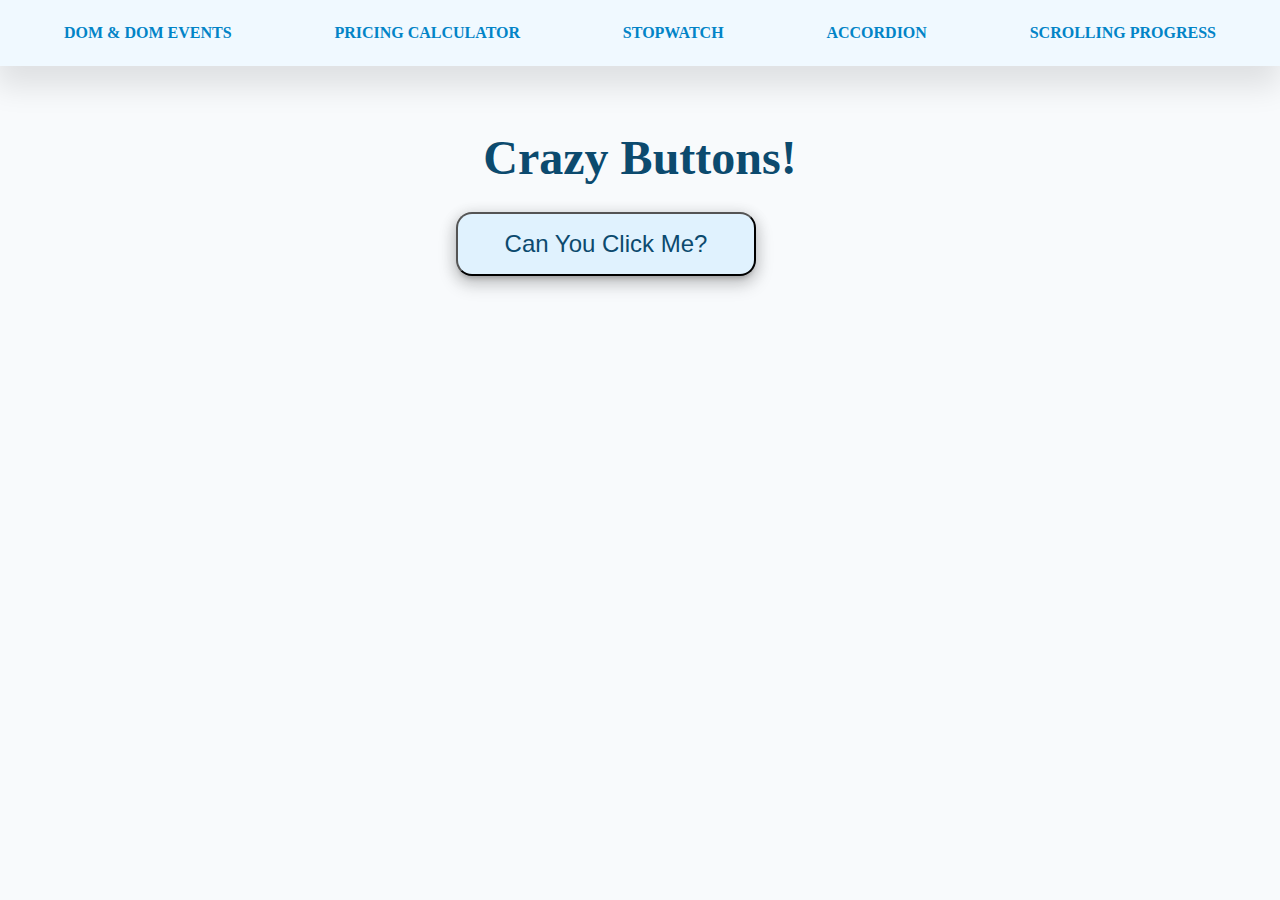
<file: crazy-buttons/index.html>
<!DOCTYPE html>
<html lang="en">
  <head>
    <meta charset="UTF-8" />
    <meta http-equiv="X-UA-Compatible" content="IE=edge" />
    <meta name="viewport" content="width=device-width, initial-scale=1.0" />
    <link rel="stylesheet" href="./styles.css" />
    <title>Crazy Buttons | HTML + CSS + JS</title>
  </head>
  <body>
    <!-- Main Navigation -->
    <header>
      <nav class="nav nav_main">
        <ul>
          <li>
            <a href='/dom'>DOM & DOM Events</a>
          </li>
          <li>
            <a href='/pricing-calculator'>Pricing Calculator</a>
          </li>
          <li><a href='/stopwatch'>Stopwatch</a></li>
          <li><a href='/accordion'>Accordion</a></li>
          <li><a href='/scrolling-progress'>Scrolling Progress</a></li>
        </ul>
      </nav>
    </header>

    <!-- * MAIN CONTENT * -->
    <main class="container">
      <h1>Crazy Buttons!</h1>

      <section>
        <button type="button" class="btn crazy-button">
          Can You Click Me?
        </button>
      </section>
    </main>

    <!-- * JAVASCRIPT * -->
    <script src="./js/crazy-buttons.js"></script>
  </body>
</html>
</file>
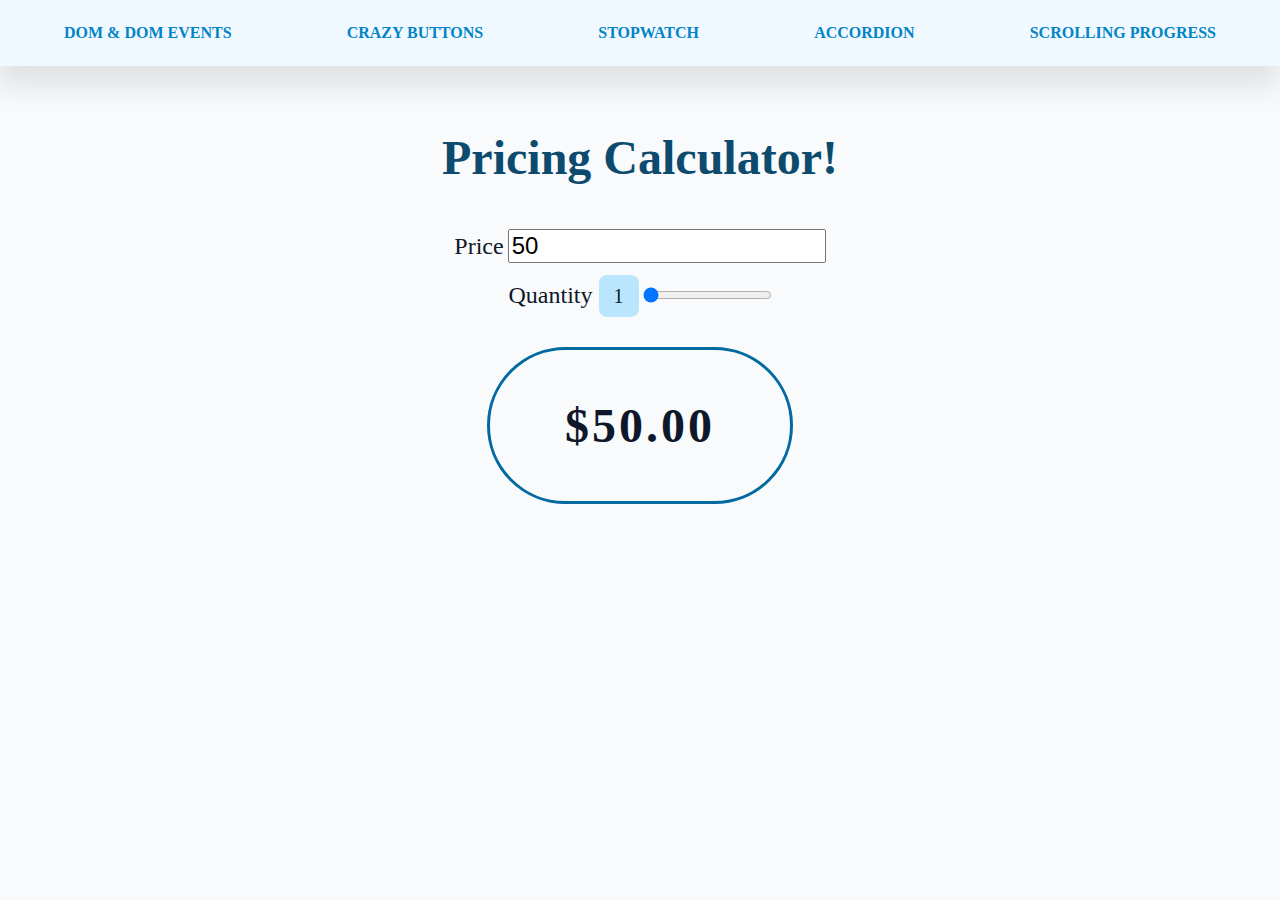
<file: pricing-calculator/index.html>
<!DOCTYPE html>
<html lang="en">
  <head>
    <meta charset="UTF-8" />
    <meta http-equiv="X-UA-Compatible" content="IE=edge" />
    <meta name="viewport" content="width=device-width, initial-scale=1.0" />
    <link rel="stylesheet" href="./styles.css" />
    <title>Pricing Calculator | HTML + CSS + JS</title>
  </head>
  <body>
    <!-- Main Navigation -->
    <header>
      <nav class="nav nav_main">
        <ul>
          <li>
            <a href='/dom'>DOM & DOM Events</a>
          </li>
          <li><a href='/crazy-buttons'>Crazy Buttons</a></li>
          <li><a href='/stopwatch'>Stopwatch</a></li>
          <li><a href='/accordion'>Accordion</a></li>
          <li><a href='/scrolling-progress'>Scrolling Progress</a></li>
        </ul>
      </nav>
    </header>

    <!-- * MAIN CONTENT * -->
    <main class="container">
      <h1>Pricing Calculator!</h1>

      <!-- User Input Form -->
      <form class="pricing-form">
        <!-- Price -->
        <div>
          <label for="price">Price</label>
          <input type="number" name="price" id="price" value="50" min="0" />
        </div>

        <!-- Quantity -->
        <div>
          <label for="quantity"
            >Quantity <span class="quantity-label"></span
          ></label>
          <input
            type="range"
            name="quantity"
            id="quantity"
            value="1"
            min="1"
            max="25"
            step="1"
          />
        </div>
      </form>

      <!-- Data Display -->
      <section class="data-display"><p class="total-price"></p></section>
    </main>

    <!-- * JAVASCRIPT * -->
    <script src="./js/pricing-calculator.js"></script>
  </body>
</html>
</file>
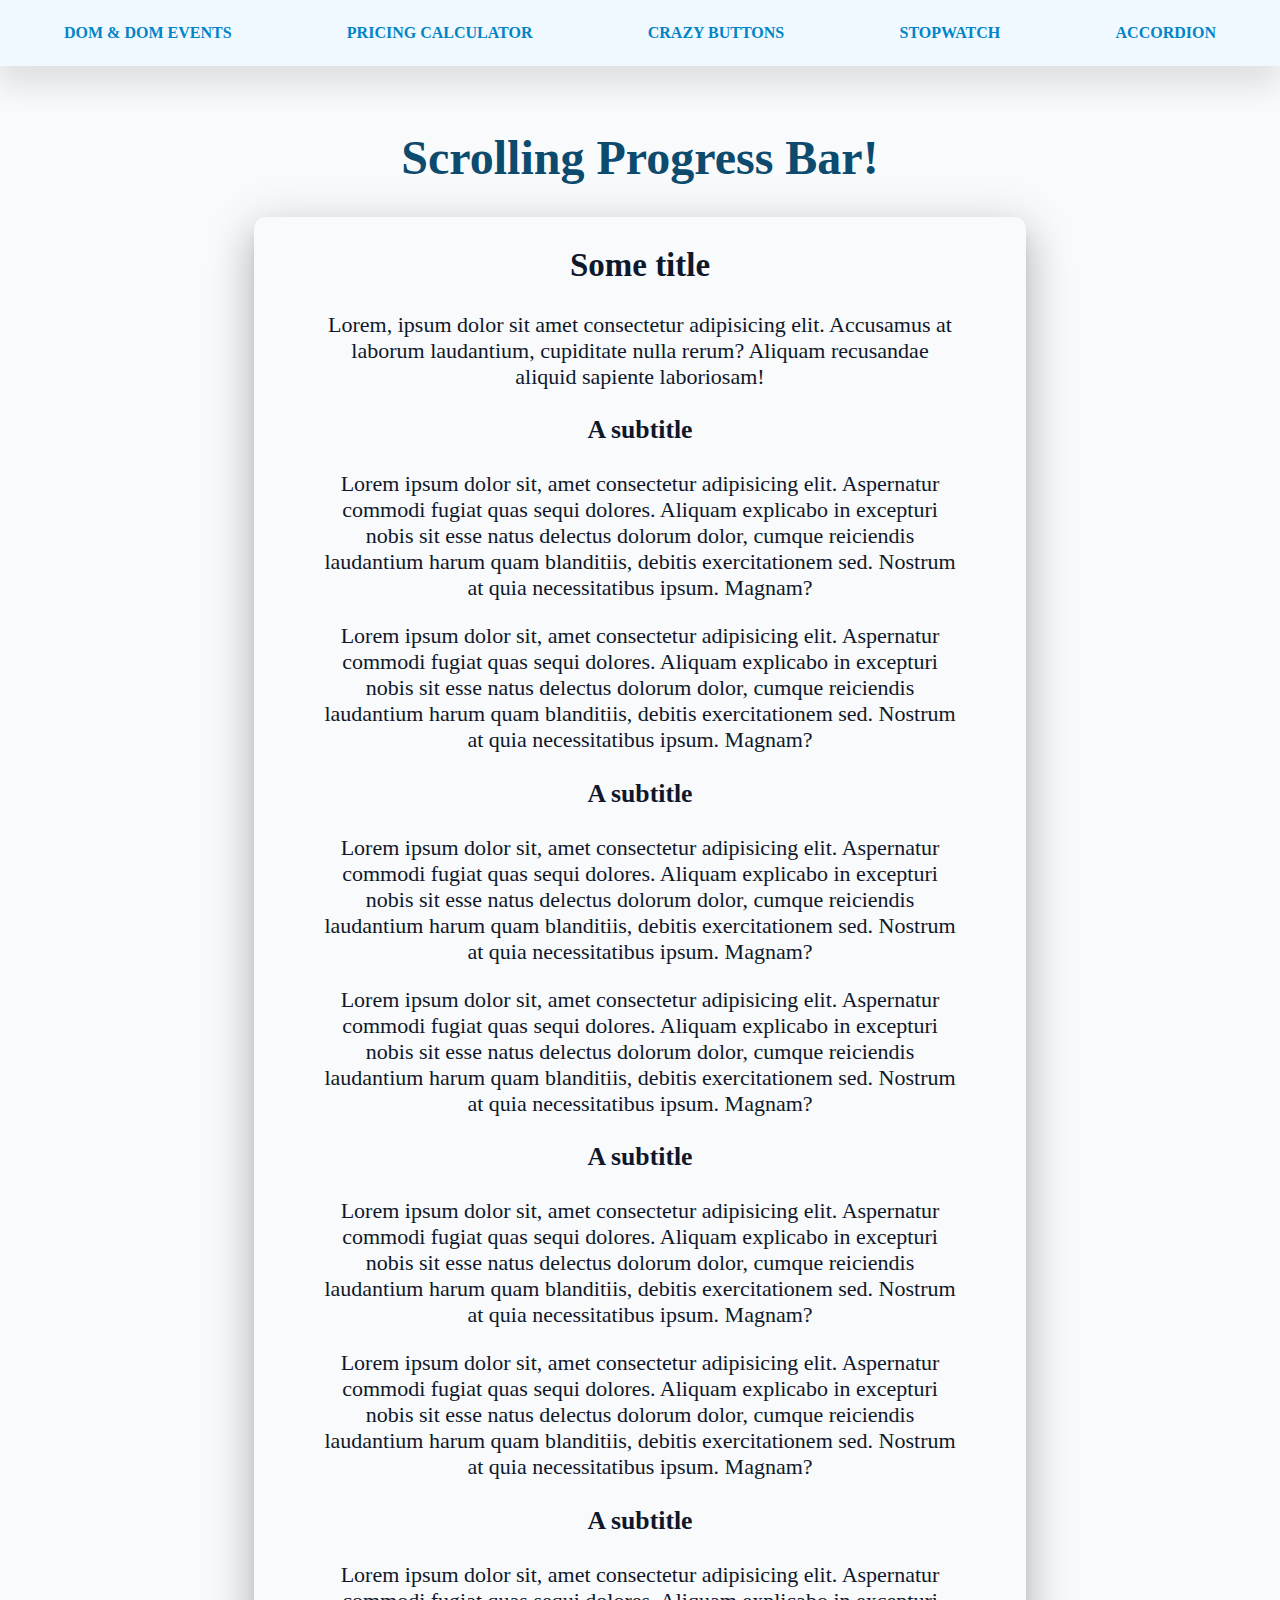
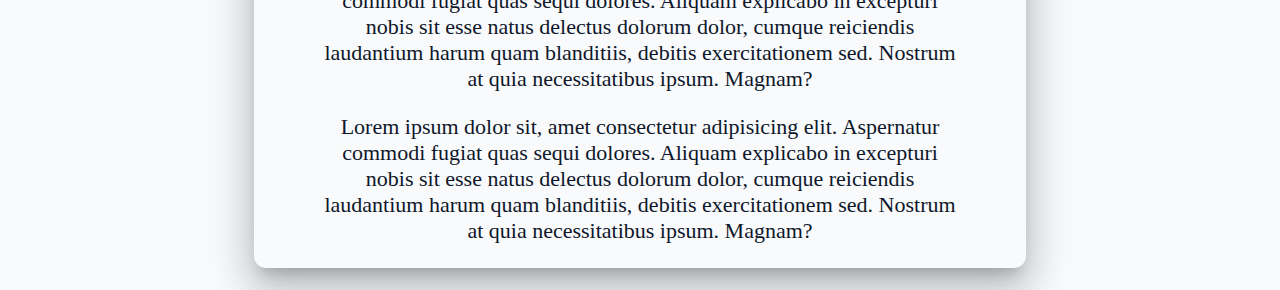
<file: scrolling-progress/index.html>
<!DOCTYPE html>
<html lang="en">
  <head>
    <meta charset="UTF-8" />
    <meta http-equiv="X-UA-Compatible" content="IE=edge" />
    <meta name="viewport" content="width=device-width, initial-scale=1.0" />
    <link rel="stylesheet" href="./styles.css" />
    <title>Scrolling Progress | HTML + CSS + JS</title>
  </head>
  <body>
    <!-- Main Navigation -->
    <header>
      <nav class="nav nav_main">
        <ul>
          <li>
            <a href='/dom'>DOM & DOM Events</a>
          </li>
          <li>
            <a href='/pricing-calculator'>Pricing Calculator</a>
          </li>
          <li><a href='/crazy-buttons'>Crazy Buttons</a></li>
          <li><a href='/stopwatch'>Stopwatch</a></li>
          <li><a href='/accordion'>Accordion</a></li>
        </ul>
      </nav>
    </header>

    <!-- * MAIN CONTENT * -->
    <main class="container">
      <h1>Scrolling Progress Bar!</h1>

      <!-- Progress Bar -->
      <label
        for="progress-bar"
        class="sr-only"
        aria-label="See the progress of your reading"
        >Reading Progress</label
      >
      <progress
        class="progress-bar"
        id="progress-bar"
        value="0"
        max="100"
      ></progress>

      <!-- Blog Article -->
      <article class="blog-post">
        <h2>Some title</h2>
        <p>
          Lorem, ipsum dolor sit amet consectetur adipisicing elit. Accusamus at
          laborum laudantium, cupiditate nulla rerum? Aliquam recusandae aliquid
          sapiente laboriosam!
        </p>
        <h3>A subtitle</h3>
        <p>
          Lorem ipsum dolor sit, amet consectetur adipisicing elit. Aspernatur
          commodi fugiat quas sequi dolores. Aliquam explicabo in excepturi
          nobis sit esse natus delectus dolorum dolor, cumque reiciendis
          laudantium harum quam blanditiis, debitis exercitationem sed. Nostrum
          at quia necessitatibus ipsum. Magnam?
        </p>
        <p>
          Lorem ipsum dolor sit, amet consectetur adipisicing elit. Aspernatur
          commodi fugiat quas sequi dolores. Aliquam explicabo in excepturi
          nobis sit esse natus delectus dolorum dolor, cumque reiciendis
          laudantium harum quam blanditiis, debitis exercitationem sed. Nostrum
          at quia necessitatibus ipsum. Magnam?
        </p>
        <h3>A subtitle</h3>
        <p>
          Lorem ipsum dolor sit, amet consectetur adipisicing elit. Aspernatur
          commodi fugiat quas sequi dolores. Aliquam explicabo in excepturi
          nobis sit esse natus delectus dolorum dolor, cumque reiciendis
          laudantium harum quam blanditiis, debitis exercitationem sed. Nostrum
          at quia necessitatibus ipsum. Magnam?
        </p>
        <p>
          Lorem ipsum dolor sit, amet consectetur adipisicing elit. Aspernatur
          commodi fugiat quas sequi dolores. Aliquam explicabo in excepturi
          nobis sit esse natus delectus dolorum dolor, cumque reiciendis
          laudantium harum quam blanditiis, debitis exercitationem sed. Nostrum
          at quia necessitatibus ipsum. Magnam?
        </p>
        <h3>A subtitle</h3>
        <p>
          Lorem ipsum dolor sit, amet consectetur adipisicing elit. Aspernatur
          commodi fugiat quas sequi dolores. Aliquam explicabo in excepturi
          nobis sit esse natus delectus dolorum dolor, cumque reiciendis
          laudantium harum quam blanditiis, debitis exercitationem sed. Nostrum
          at quia necessitatibus ipsum. Magnam?
        </p>
        <p>
          Lorem ipsum dolor sit, amet consectetur adipisicing elit. Aspernatur
          commodi fugiat quas sequi dolores. Aliquam explicabo in excepturi
          nobis sit esse natus delectus dolorum dolor, cumque reiciendis
          laudantium harum quam blanditiis, debitis exercitationem sed. Nostrum
          at quia necessitatibus ipsum. Magnam?
        </p>
        <h3>A subtitle</h3>
        <p>
          Lorem ipsum dolor sit, amet consectetur adipisicing elit. Aspernatur
          commodi fugiat quas sequi dolores. Aliquam explicabo in excepturi
          nobis sit esse natus delectus dolorum dolor, cumque reiciendis
          laudantium harum quam blanditiis, debitis exercitationem sed. Nostrum
          at quia necessitatibus ipsum. Magnam?
        </p>
        <p>
          Lorem ipsum dolor sit, amet consectetur adipisicing elit. Aspernatur
          commodi fugiat quas sequi dolores. Aliquam explicabo in excepturi
          nobis sit esse natus delectus dolorum dolor, cumque reiciendis
          laudantium harum quam blanditiis, debitis exercitationem sed. Nostrum
          at quia necessitatibus ipsum. Magnam?
        </p>
      </article>
    </main>

    <!-- * JAVASCRIPT * -->
    <script src="./js/scrolling-progress.js"></script>
  </body>
</html>
</file>
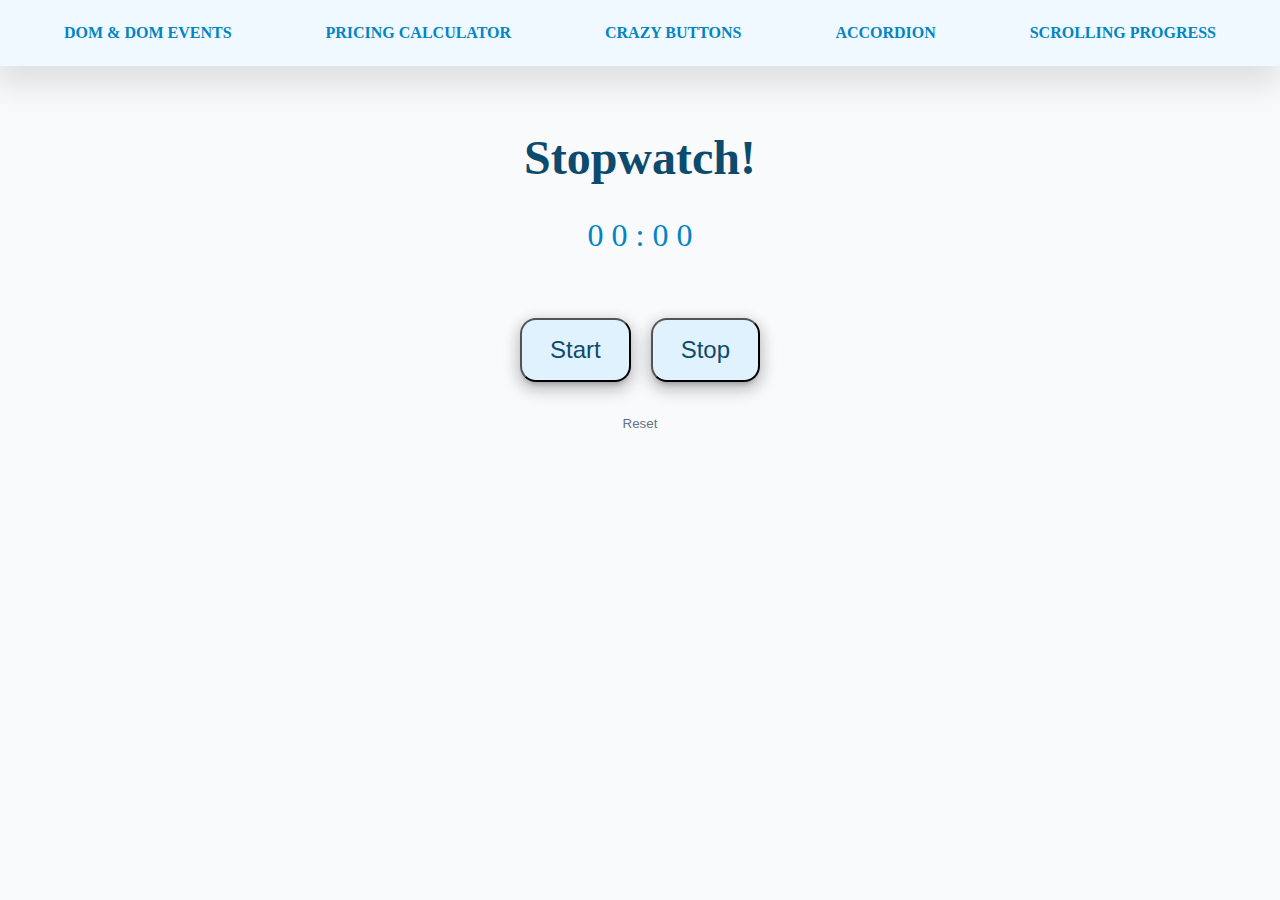
<file: stopwatch/index.html>
<!DOCTYPE html>
<html lang="en">
  <head>
    <meta charset="UTF-8" />
    <meta http-equiv="X-UA-Compatible" content="IE=edge" />
    <meta name="viewport" content="width=device-width, initial-scale=1.0" />
    <link rel="stylesheet" href="./styles.css" />
    <title>Stopwatch | HTML + CSS + JS</title>
  </head>
  <body>
    <!-- Main Navigation -->
    <header>
      <nav class="nav nav_main">
        <ul>
          <li>
            <a href='/dom'>DOM & DOM Events</a>
          </li>
          <li>
            <a href='/pricing-calculator'>Pricing Calculator</a>
          </li>
          <li><a href='/crazy-buttons'>Crazy Buttons</a></li>
          <li><a href='/accordion'>Accordion</a></li>
          <li><a href='/scrolling-progress'>Scrolling Progress</a></li>
        </ul>
      </nav>
    </header>

    <!-- * MAIN CONTENT * -->
    <main class="container">
      <h1>Stopwatch!</h1>

      <article>
        <!-- Timer Display -->
        <section class="timer">
          <p>
            <span class="minutes">0 0</span> : <span class="seconds">0 0</span>
          </p>
        </div>

        <!-- Timer Buttons -->
        <section class="timer-buttons">
          <div>
            <button data-action="start" class="btn btn-start">Start</button>
            <button data-action="stop" class="btn btn-stop">Stop</button>
          </div>

          <button data-action="reset" class="btn-reset">Reset</button>
        </section>
      </article>
    </main>

    <!-- * JAVASCRIPT * -->
    <script src="./js/stopwatch.js"></script>
  </body>
</html>
</file>
<file: crazy-buttons/styles.css>
/* * GLOBAL STYLES * */
body {
    margin: 0;
    color: #0f172a;
    background-color: #f8fafc;
  }
  
  h1 {
    font-size: 3rem;
    color: #0c4a6e;
  }
  
  .nav_main {
    padding: 1.5rem 3rem;
    box-shadow: -2px 19px 30px 2px rgba(0, 0, 0, 0.1);
    background-color: #f0f9ff;
  }
  
  .nav_main ul {
    margin: 0;
    padding: 0;
    list-style-type: none;
    display: flex;
    justify-content: space-between;
  }
  
  @media (max-width: 768px) {
    .nav_main {
      display: none;
    }
  }
  
  .nav_main li a {
    text-decoration: none;
    text-transform: uppercase;
    font-weight: bold;
    color: #0284c7;
    padding: 0.75rem 1rem;
  }
  .nav_main li a:hover,
  .nav_main li a:focus {
    color: #0c4a6e;
  }
  
  .container {
    text-align: center;
    margin-top: 64px;
  }
  
  .btn {
    background-color: #e0f2fe;
    color: #0c4a6e;
    margin: 32px 8px;
    padding: 16px 28px;
    font-size: 1.5rem;
    border-radius: 16px;
    cursor: pointer;
    box-shadow: 0px 8px 17px 2px rgba(0, 0, 0, 0.14),
      0px 3px 14px 2px rgba(0, 0, 0, 0.12), 0px 5px 5px -3px rgba(0, 0, 0, 0.2);
  }
  
  /* * PRICING CALCULATOR * */
  .pricing-form {
    display: flex;
    flex-direction: column;
  }
  
  .pricing-form label,
  .pricing-form input {
    font-size: 1.5rem;
    margin: 0.5em auto;
  }
  
  .quantity-label {
    background-color: #bae6fd;
    padding: 0.5em 0.75em;
    border-radius: 8px;
    font-size: 1.25rem;
  }
  
  .data-display {
    border: 3px solid #0369a1;
    border-radius: 100px;
    min-width: 300px;
    width: 20%;
    margin: 2em auto;
  }
  
  .total-price {
    font-size: 3rem;
    font-weight: bold;
    letter-spacing: 3px;
  }
  
  /* * Crazy Buttons * */
  .crazy-button {
    position: absolute;
    top: 20%;
    left: 35%;
    min-width: 200px;
    width: 30%;
    max-width: 300px;
    transition: 400ms ease all;
  }
  
  /* * Stopwatch * */
  .timer p {
    font-size: 2rem;
    color: #0284c7;
    letter-spacing: 0;
  }
  
  .btn-reset {
    background-color: transparent;
    border: none;
    color: #64748b;
    cursor: pointer;
  }
  
  /* * Accordion * */
  .accordion-container {
    display: flex;
    flex-direction: column;
    width: clamp(250px, 30%, 500px);
    margin: 1em auto;
  }
  
  details {
    width: 100%;
    text-align: left;
    margin: 1em 0;
    padding: 1em 2em;
    box-shadow: 0px 2px 5px 0px rgba(0, 0, 0, 0.14),
      0px 1px 10px 0px rgba(0, 0, 0, 0.12), 0px 2px 4px -1px rgba(0, 0, 0, 0.2);
  }
  
  details[open] {
    background-color: #f1f5f9;
  }
  
  summary {
    color: #075985;
    font-size: 2rem;
    cursor: pointer;
  }
  
  details p {
    font-size: 1.5rem;
    color: #1e293b;
  }
  
  /* * Scrolling Progress * */
  .blog-post {
    width: clamp(275px, 50%, 60ch);
    margin: 1em auto;
    font-size: 1.375rem;
    padding: 0.125em 3em;
    border-radius: 12px;
    box-shadow: 0px 24px 38px 3px rgba(0, 0, 0, 0.14),
      0px 9px 46px 8px rgba(0, 0, 0, 0.12), 0px 11px 15px -7px rgba(0, 0, 0, 0.2);
  }
  
  .progress-bar {
    height: 0.75rem;
    width: 100vw;
  
    position: sticky;
    top: 0;
    left: 0;
    display: none;
    /* Reset the default appearance */
    -webkit-appearance: none;
    appearance: none;
  }
  progress[value]::-webkit-progress-bar {
    background-color: #f0f9ff;
    border-radius: 2px;
    box-shadow: 0px 2px 5px 0px rgba(0, 0, 0, 0.14),
      0px 1px 10px 0px rgba(0, 0, 0, 0.12), 0px 2px 4px -1px rgba(0, 0, 0, 0.2);
  }
  
  .sr-only {
    position: absolute;
    width: 1px;
    height: 1px;
    padding: 0;
    margin: -1px;
    overflow: hidden;
    clip: rect(0, 0, 0, 0);
    white-space: nowrap; /* added line */
    border: 0;
  }
</file>
<file: pricing-calculator/styles.css>
/* * GLOBAL STYLES * */
body {
    margin: 0;
    color: #0f172a;
    background-color: #f8fafc;
  }
  
  h1 {
    font-size: 3rem;
    color: #0c4a6e;
  }
  
  .nav_main {
    padding: 1.5rem 3rem;
    box-shadow: -2px 19px 30px 2px rgba(0, 0, 0, 0.1);
    background-color: #f0f9ff;
  }
  
  .nav_main ul {
    margin: 0;
    padding: 0;
    list-style-type: none;
    display: flex;
    justify-content: space-between;
  }
  
  @media (max-width: 768px) {
    .nav_main {
      display: none;
    }
  }
  
  .nav_main li a {
    text-decoration: none;
    text-transform: uppercase;
    font-weight: bold;
    color: #0284c7;
    padding: 0.75rem 1rem;
  }
  .nav_main li a:hover,
  .nav_main li a:focus {
    color: #0c4a6e;
  }
  
  .container {
    text-align: center;
    margin-top: 64px;
  }
  
  .btn {
    background-color: #e0f2fe;
    color: #0c4a6e;
    margin: 32px 8px;
    padding: 16px 28px;
    font-size: 1.5rem;
    border-radius: 16px;
    cursor: pointer;
    box-shadow: 0px 8px 17px 2px rgba(0, 0, 0, 0.14),
      0px 3px 14px 2px rgba(0, 0, 0, 0.12), 0px 5px 5px -3px rgba(0, 0, 0, 0.2);
  }
  
  /* * PRICING CALCULATOR * */
  .pricing-form {
    display: flex;
    flex-direction: column;
  }
  
  .pricing-form label,
  .pricing-form input {
    font-size: 1.5rem;
    margin: 0.5em auto;
  }
  
  .quantity-label {
    background-color: #bae6fd;
    padding: 0.5em 0.75em;
    border-radius: 8px;
    font-size: 1.25rem;
  }
  
  .data-display {
    border: 3px solid #0369a1;
    border-radius: 100px;
    min-width: 300px;
    width: 20%;
    margin: 2em auto;
  }
  
  .total-price {
    font-size: 3rem;
    font-weight: bold;
    letter-spacing: 3px;
  }
  
  /* * Crazy Buttons * */
  .crazy-button {
    position: absolute;
    top: 20%;
    left: 35%;
    min-width: 200px;
    width: 30%;
    max-width: 300px;
    transition: 400ms ease all;
  }
  
  /* * Stopwatch * */
  .timer p {
    font-size: 2rem;
    color: #0284c7;
    letter-spacing: 0;
  }
  
  .btn-reset {
    background-color: transparent;
    border: none;
    color: #64748b;
    cursor: pointer;
  }
  
  /* * Accordion * */
  .accordion-container {
    display: flex;
    flex-direction: column;
    width: clamp(250px, 30%, 500px);
    margin: 1em auto;
  }
  
  details {
    width: 100%;
    text-align: left;
    margin: 1em 0;
    padding: 1em 2em;
    box-shadow: 0px 2px 5px 0px rgba(0, 0, 0, 0.14),
      0px 1px 10px 0px rgba(0, 0, 0, 0.12), 0px 2px 4px -1px rgba(0, 0, 0, 0.2);
  }
  
  details[open] {
    background-color: #f1f5f9;
  }
  
  summary {
    color: #075985;
    font-size: 2rem;
    cursor: pointer;
  }
  
  details p {
    font-size: 1.5rem;
    color: #1e293b;
  }
  
  /* * Scrolling Progress * */
  .blog-post {
    width: clamp(275px, 50%, 60ch);
    margin: 1em auto;
    font-size: 1.375rem;
    padding: 0.125em 3em;
    border-radius: 12px;
    box-shadow: 0px 24px 38px 3px rgba(0, 0, 0, 0.14),
      0px 9px 46px 8px rgba(0, 0, 0, 0.12), 0px 11px 15px -7px rgba(0, 0, 0, 0.2);
  }
  
  .progress-bar {
    height: 0.75rem;
    width: 100vw;
  
    position: sticky;
    top: 0;
    left: 0;
    display: none;
    /* Reset the default appearance */
    -webkit-appearance: none;
    appearance: none;
  }
  progress[value]::-webkit-progress-bar {
    background-color: #f0f9ff;
    border-radius: 2px;
    box-shadow: 0px 2px 5px 0px rgba(0, 0, 0, 0.14),
      0px 1px 10px 0px rgba(0, 0, 0, 0.12), 0px 2px 4px -1px rgba(0, 0, 0, 0.2);
  }
  
  .sr-only {
    position: absolute;
    width: 1px;
    height: 1px;
    padding: 0;
    margin: -1px;
    overflow: hidden;
    clip: rect(0, 0, 0, 0);
    white-space: nowrap; /* added line */
    border: 0;
  }
</file>
<file: scrolling-progress/styles.css>
/* * GLOBAL STYLES * */
body {
    margin: 0;
    color: #0f172a;
    background-color: #f8fafc;
  }
  
  h1 {
    font-size: 3rem;
    color: #0c4a6e;
  }
  
  .nav_main {
    padding: 1.5rem 3rem;
    box-shadow: -2px 19px 30px 2px rgba(0, 0, 0, 0.1);
    background-color: #f0f9ff;
  }
  
  .nav_main ul {
    margin: 0;
    padding: 0;
    list-style-type: none;
    display: flex;
    justify-content: space-between;
  }
  
  @media (max-width: 768px) {
    .nav_main {
      display: none;
    }
  }
  
  .nav_main li a {
    text-decoration: none;
    text-transform: uppercase;
    font-weight: bold;
    color: #0284c7;
    padding: 0.75rem 1rem;
  }
  .nav_main li a:hover,
  .nav_main li a:focus {
    color: #0c4a6e;
  }
  
  .container {
    text-align: center;
    margin-top: 64px;
  }
  
  .btn {
    background-color: #e0f2fe;
    color: #0c4a6e;
    margin: 32px 8px;
    padding: 16px 28px;
    font-size: 1.5rem;
    border-radius: 16px;
    cursor: pointer;
    box-shadow: 0px 8px 17px 2px rgba(0, 0, 0, 0.14),
      0px 3px 14px 2px rgba(0, 0, 0, 0.12), 0px 5px 5px -3px rgba(0, 0, 0, 0.2);
  }
  
  /* * PRICING CALCULATOR * */
  .pricing-form {
    display: flex;
    flex-direction: column;
  }
  
  .pricing-form label,
  .pricing-form input {
    font-size: 1.5rem;
    margin: 0.5em auto;
  }
  
  .quantity-label {
    background-color: #bae6fd;
    padding: 0.5em 0.75em;
    border-radius: 8px;
    font-size: 1.25rem;
  }
  
  .data-display {
    border: 3px solid #0369a1;
    border-radius: 100px;
    min-width: 300px;
    width: 20%;
    margin: 2em auto;
  }
  
  .total-price {
    font-size: 3rem;
    font-weight: bold;
    letter-spacing: 3px;
  }
  
  /* * Crazy Buttons * */
  .crazy-button {
    position: absolute;
    top: 20%;
    left: 35%;
    min-width: 200px;
    width: 30%;
    max-width: 300px;
    transition: 400ms ease all;
  }
  
  /* * Stopwatch * */
  .timer p {
    font-size: 2rem;
    color: #0284c7;
    letter-spacing: 0;
  }
  
  .btn-reset {
    background-color: transparent;
    border: none;
    color: #64748b;
    cursor: pointer;
  }
  
  /* * Accordion * */
  .accordion-container {
    display: flex;
    flex-direction: column;
    width: clamp(250px, 30%, 500px);
    margin: 1em auto;
  }
  
  details {
    width: 100%;
    text-align: left;
    margin: 1em 0;
    padding: 1em 2em;
    box-shadow: 0px 2px 5px 0px rgba(0, 0, 0, 0.14),
      0px 1px 10px 0px rgba(0, 0, 0, 0.12), 0px 2px 4px -1px rgba(0, 0, 0, 0.2);
  }
  
  details[open] {
    background-color: #f1f5f9;
  }
  
  summary {
    color: #075985;
    font-size: 2rem;
    cursor: pointer;
  }
  
  details p {
    font-size: 1.5rem;
    color: #1e293b;
  }
  
  /* * Scrolling Progress * */
  .blog-post {
    width: clamp(275px, 50%, 60ch);
    margin: 1em auto;
    font-size: 1.375rem;
    padding: 0.125em 3em;
    border-radius: 12px;
    box-shadow: 0px 24px 38px 3px rgba(0, 0, 0, 0.14),
      0px 9px 46px 8px rgba(0, 0, 0, 0.12), 0px 11px 15px -7px rgba(0, 0, 0, 0.2);
  }
  
  .progress-bar {
    height: 0.75rem;
    width: 100vw;
  
    position: sticky;
    top: 0;
    left: 0;
    display: none;
    /* Reset the default appearance */
    -webkit-appearance: none;
    appearance: none;
  }
  progress[value]::-webkit-progress-bar {
    background-color: #f0f9ff;
    border-radius: 2px;
    box-shadow: 0px 2px 5px 0px rgba(0, 0, 0, 0.14),
      0px 1px 10px 0px rgba(0, 0, 0, 0.12), 0px 2px 4px -1px rgba(0, 0, 0, 0.2);
  }
  
  .sr-only {
    position: absolute;
    width: 1px;
    height: 1px;
    padding: 0;
    margin: -1px;
    overflow: hidden;
    clip: rect(0, 0, 0, 0);
    white-space: nowrap; /* added line */
    border: 0;
  }
</file>
<file: stopwatch/styles.css>
/* * GLOBAL STYLES * */
body {
    margin: 0;
    color: #0f172a;
    background-color: #f8fafc;
  }
  
  h1 {
    font-size: 3rem;
    color: #0c4a6e;
  }
  
  .nav_main {
    padding: 1.5rem 3rem;
    box-shadow: -2px 19px 30px 2px rgba(0, 0, 0, 0.1);
    background-color: #f0f9ff;
  }
  
  .nav_main ul {
    margin: 0;
    padding: 0;
    list-style-type: none;
    display: flex;
    justify-content: space-between;
  }
  
  @media (max-width: 768px) {
    .nav_main {
      display: none;
    }
  }
  
  .nav_main li a {
    text-decoration: none;
    text-transform: uppercase;
    font-weight: bold;
    color: #0284c7;
    padding: 0.75rem 1rem;
  }
  .nav_main li a:hover,
  .nav_main li a:focus {
    color: #0c4a6e;
  }
  
  .container {
    text-align: center;
    margin-top: 64px;
  }
  
  .btn {
    background-color: #e0f2fe;
    color: #0c4a6e;
    margin: 32px 8px;
    padding: 16px 28px;
    font-size: 1.5rem;
    border-radius: 16px;
    cursor: pointer;
    box-shadow: 0px 8px 17px 2px rgba(0, 0, 0, 0.14),
      0px 3px 14px 2px rgba(0, 0, 0, 0.12), 0px 5px 5px -3px rgba(0, 0, 0, 0.2);
  }
  
  /* * PRICING CALCULATOR * */
  .pricing-form {
    display: flex;
    flex-direction: column;
  }
  
  .pricing-form label,
  .pricing-form input {
    font-size: 1.5rem;
    margin: 0.5em auto;
  }
  
  .quantity-label {
    background-color: #bae6fd;
    padding: 0.5em 0.75em;
    border-radius: 8px;
    font-size: 1.25rem;
  }
  
  .data-display {
    border: 3px solid #0369a1;
    border-radius: 100px;
    min-width: 300px;
    width: 20%;
    margin: 2em auto;
  }
  
  .total-price {
    font-size: 3rem;
    font-weight: bold;
    letter-spacing: 3px;
  }
  
  /* * Crazy Buttons * */
  .crazy-button {
    position: absolute;
    top: 20%;
    left: 35%;
    min-width: 200px;
    width: 30%;
    max-width: 300px;
    transition: 400ms ease all;
  }
  
  /* * Stopwatch * */
  .timer p {
    font-size: 2rem;
    color: #0284c7;
    letter-spacing: 0;
  }
  
  .btn-reset {
    background-color: transparent;
    border: none;
    color: #64748b;
    cursor: pointer;
  }
  
  /* * Accordion * */
  .accordion-container {
    display: flex;
    flex-direction: column;
    width: clamp(250px, 30%, 500px);
    margin: 1em auto;
  }
  
  details {
    width: 100%;
    text-align: left;
    margin: 1em 0;
    padding: 1em 2em;
    box-shadow: 0px 2px 5px 0px rgba(0, 0, 0, 0.14),
      0px 1px 10px 0px rgba(0, 0, 0, 0.12), 0px 2px 4px -1px rgba(0, 0, 0, 0.2);
  }
  
  details[open] {
    background-color: #f1f5f9;
  }
  
  summary {
    color: #075985;
    font-size: 2rem;
    cursor: pointer;
  }
  
  details p {
    font-size: 1.5rem;
    color: #1e293b;
  }
  
  /* * Scrolling Progress * */
  .blog-post {
    width: clamp(275px, 50%, 60ch);
    margin: 1em auto;
    font-size: 1.375rem;
    padding: 0.125em 3em;
    border-radius: 12px;
    box-shadow: 0px 24px 38px 3px rgba(0, 0, 0, 0.14),
      0px 9px 46px 8px rgba(0, 0, 0, 0.12), 0px 11px 15px -7px rgba(0, 0, 0, 0.2);
  }
  
  .progress-bar {
    height: 0.75rem;
    width: 100vw;
  
    position: sticky;
    top: 0;
    left: 0;
    display: none;
    /* Reset the default appearance */
    -webkit-appearance: none;
    appearance: none;
  }
  progress[value]::-webkit-progress-bar {
    background-color: #f0f9ff;
    border-radius: 2px;
    box-shadow: 0px 2px 5px 0px rgba(0, 0, 0, 0.14),
      0px 1px 10px 0px rgba(0, 0, 0, 0.12), 0px 2px 4px -1px rgba(0, 0, 0, 0.2);
  }
  
  .sr-only {
    position: absolute;
    width: 1px;
    height: 1px;
    padding: 0;
    margin: -1px;
    overflow: hidden;
    clip: rect(0, 0, 0, 0);
    white-space: nowrap; /* added line */
    border: 0;
  }
</file>
